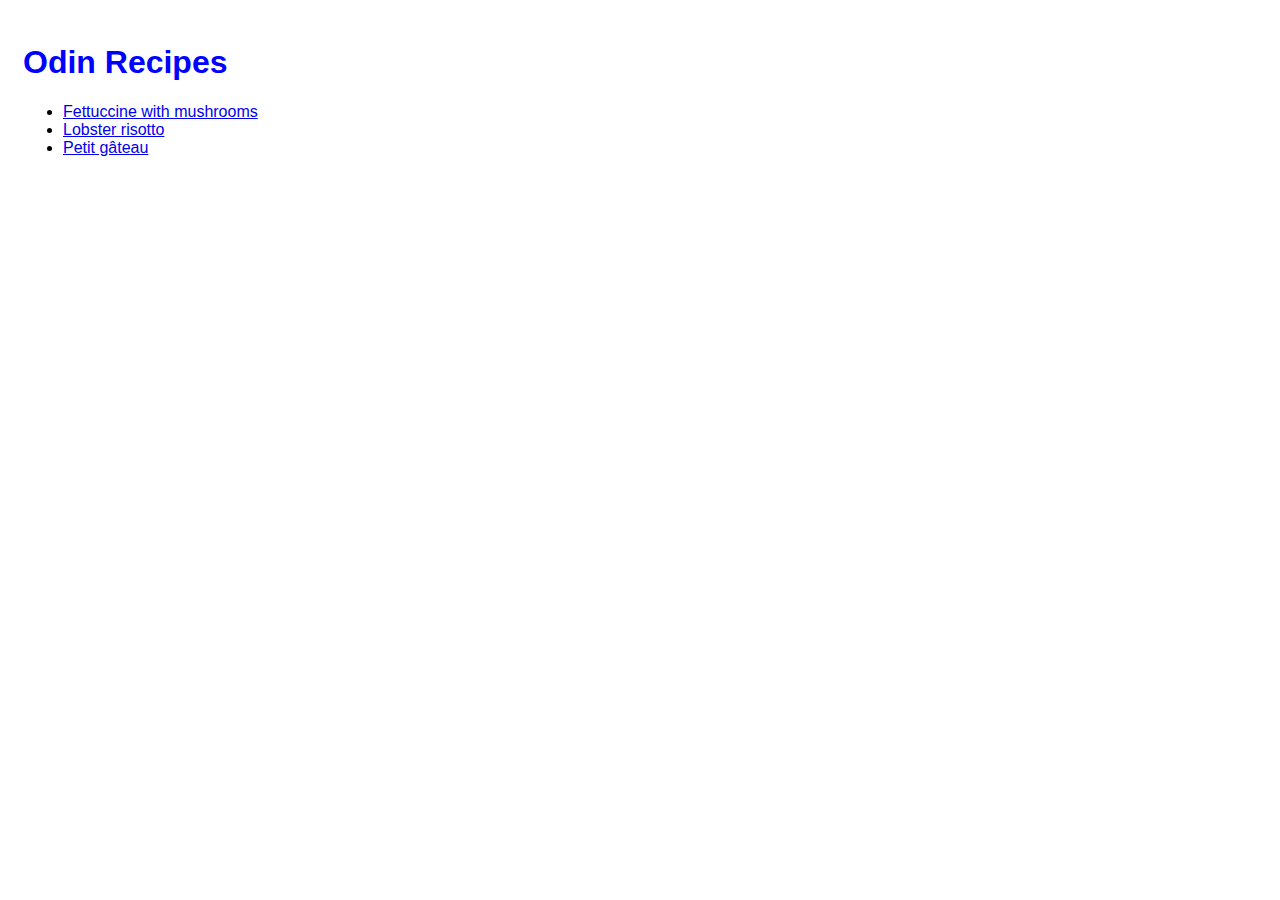
<file: index.html>
<!DOCTYPE html>
<html lang="en">
  <head>
    <meta charset="UTF-8" />
    <meta name="viewport" content="width=device-width, initial-scale=1.0" />
    <title>Odin Recipes</title>
    <link rel="stylesheet" href="styles.css" />
  </head>
  <body>
    <h1>Odin Recipes</h1>
    <ul>
      <li>
        <a href="recipes/Fettuccine-with-mushrooms.html"
          >Fettuccine with mushrooms</a
        >
      </li>
      <li><a href="recipes/lobster-risotto.html">Lobster risotto</a></li>
      <li><a href="recipes/petit-gateau.html">Petit gâteau</a></li>
    </ul>
  </body>
</html>
</file>
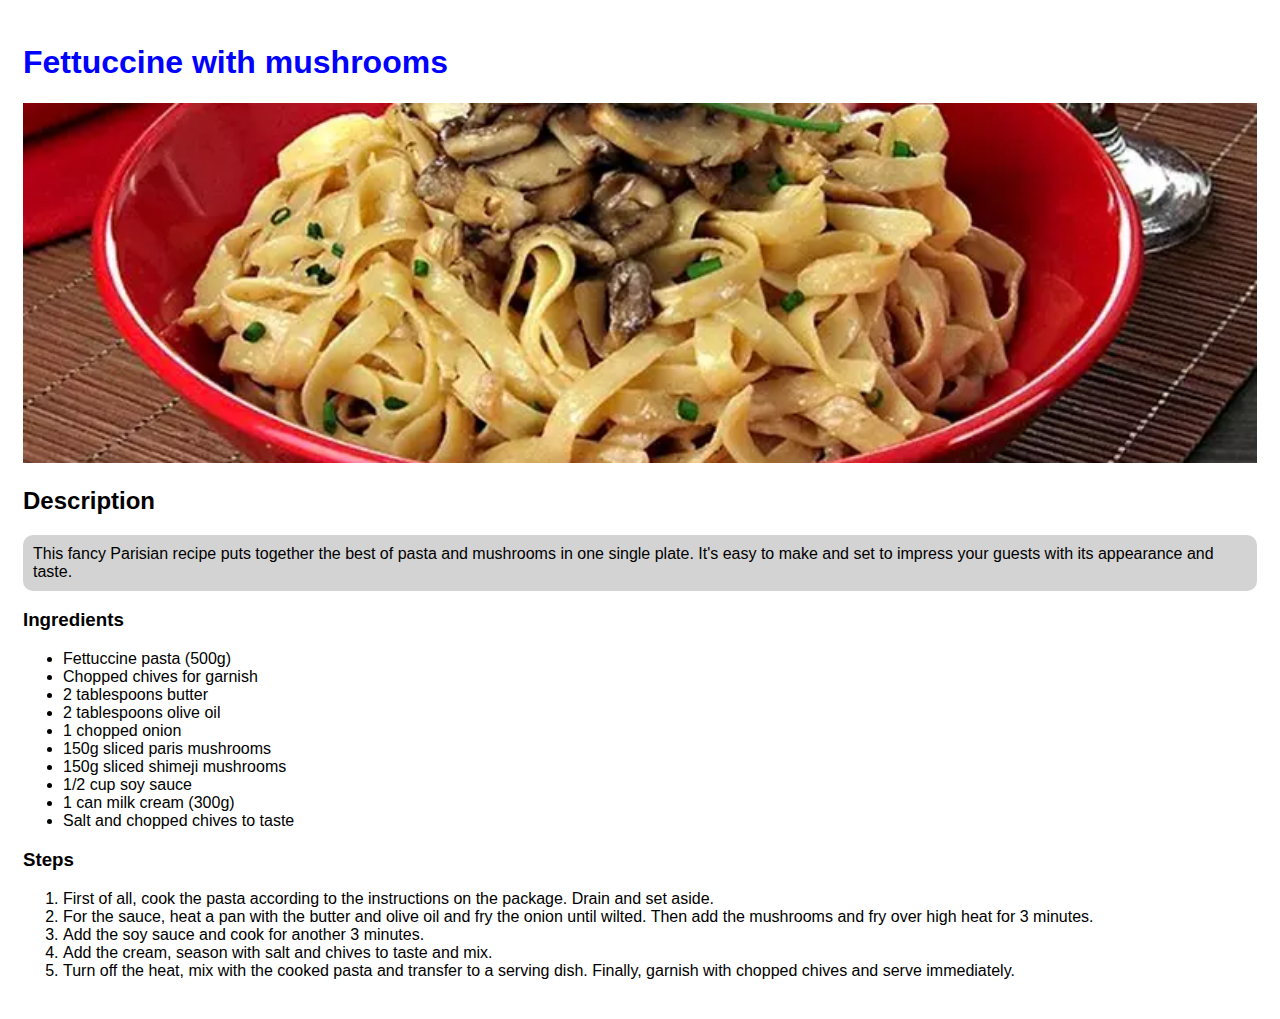
<file: recipes/fettuccine-with-mushrooms.html>
<!DOCTYPE html>
<html lang="en">
  <head>
    <meta charset="UTF-8" />
    <meta name="viewport" content="width=device-width, initial-scale=1.0" />
    <title>Fettuccine with mushrooms | Odin Recipes</title>
    <link rel="stylesheet" href="../styles.css" />
  </head>
  <body>
    <h1>Fettuccine with mushrooms</h1>
    <img
      src="../images/fettuccine-with-mushrooms.png"
      alt="Fettuccine with mushrooms"
    />
    <h2>Description</h2>
    <p>
      This fancy Parisian recipe puts together the best of pasta and mushrooms
      in one single plate. It's easy to make and set to impress your guests with
      its appearance and taste.
    </p>
    <h3>Ingredients</h3>
    <ul>
      <li>Fettuccine pasta (500g)</li>
      <li>Chopped chives for garnish</li>
      <li>2 tablespoons butter</li>
      <li>2 tablespoons olive oil</li>
      <li>1 chopped onion</li>
      <li>150g sliced paris mushrooms</li>
      <li>150g sliced ​​shimeji mushrooms</li>
      <li>1/2 cup soy sauce</li>
      <li>1 can milk cream (300g)</li>
      <li>Salt and chopped chives to taste</li>
    </ul>
    <h3>Steps</h3>
    <ol>
      <li>
        First of all, cook the pasta according to the instructions on the
        package. Drain and set aside.
      </li>
      <li>
        For the sauce, heat a pan with the butter and olive oil and fry the
        onion until wilted. Then add the mushrooms and fry over high heat for 3
        minutes.
      </li>
      <li>Add the soy sauce and cook for another 3 minutes.</li>
      <li>Add the cream, season with salt and chives to taste and mix.</li>
      <li>
        Turn off the heat, mix with the cooked pasta and transfer to a serving
        dish. Finally, garnish with chopped chives and serve immediately.
      </li>
    </ol>
  </body>
</html>
</file>
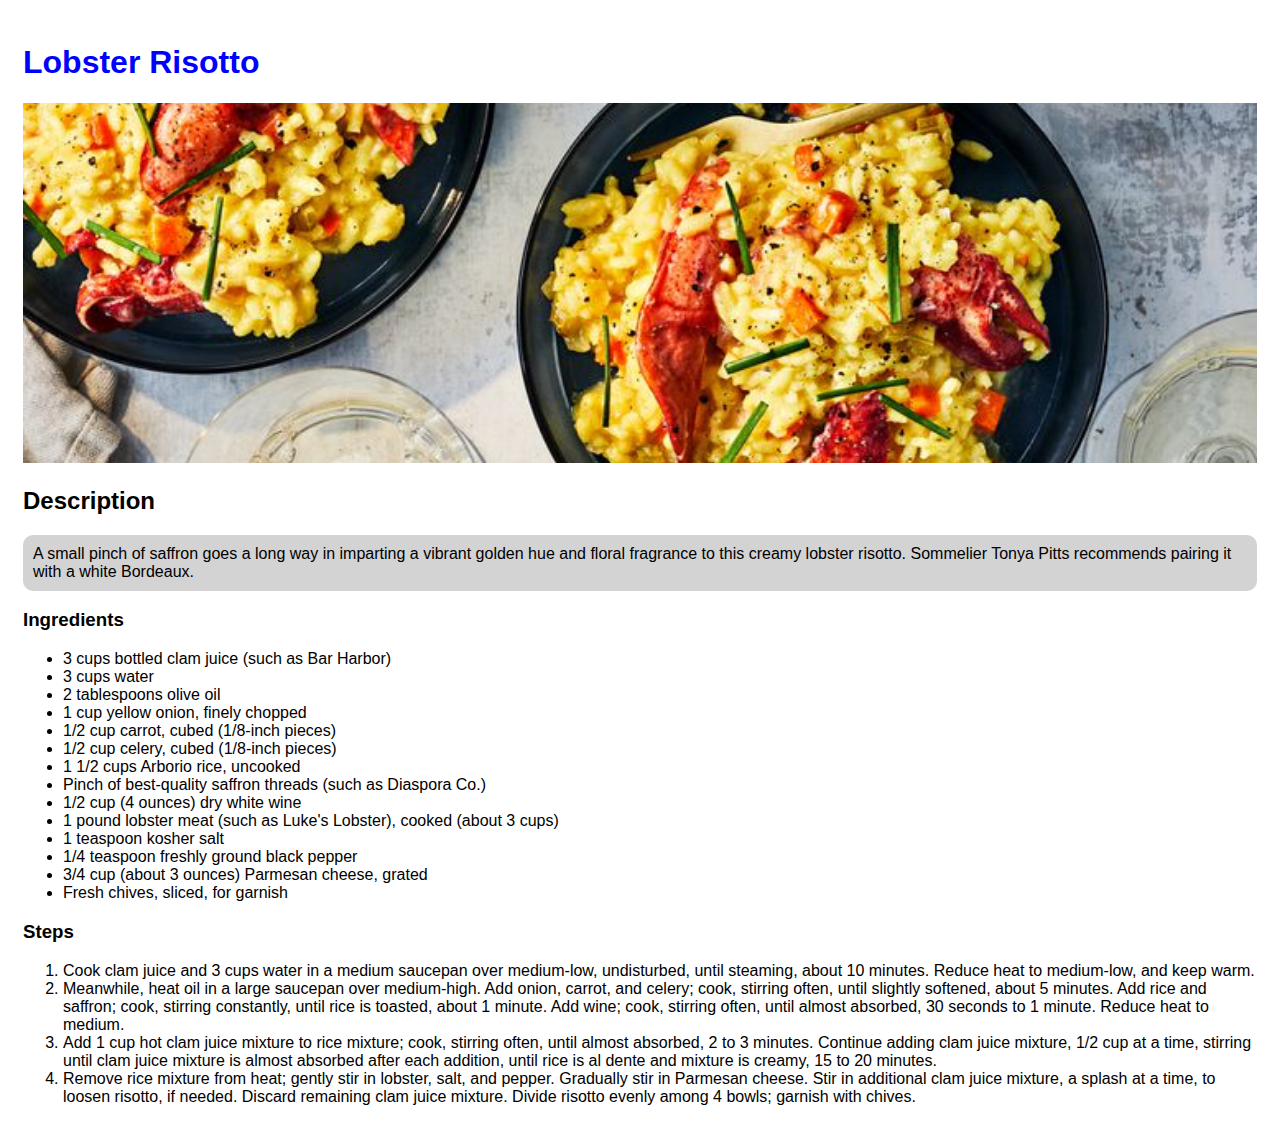
<file: recipes/lobster-risotto.html>
<!DOCTYPE html>
<html lang="en">
  <head>
    <meta charset="UTF-8" />
    <meta name="viewport" content="width=device-width, initial-scale=1.0" />
    <title>Lobster Risotto | Odin Recipes</title>
    <link rel="stylesheet" href="../styles.css" />
  </head>
  <body>
    <h1>Lobster Risotto</h1>
    <img src="../images/lobster-risotto.png" alt="Lobster risotto" />
    <h2>Description</h2>
    <p>
      A small pinch of saffron goes a long way in imparting a vibrant golden hue
      and floral fragrance to this creamy lobster risotto. Sommelier Tonya Pitts
      recommends pairing it with a white Bordeaux.
    </p>
    <h3>Ingredients</h3>
    <ul>
      <li>3 cups bottled clam juice (such as Bar Harbor)</li>
      <li>3 cups water</li>
      <li>2 tablespoons olive oil</li>
      <li>1 cup yellow onion, finely chopped</li>
      <li>1/2 cup carrot, cubed (1/8-inch pieces)</li>
      <li>1/2 cup celery, cubed (1/8-inch pieces)</li>
      <li>1 1/2 cups Arborio rice, uncooked</li>
      <li>Pinch of best-quality saffron threads (such as Diaspora Co.)</li>
      <li>1/2 cup (4 ounces) dry white wine</li>
      <li>
        1 pound lobster meat (such as Luke's Lobster), cooked (about 3 cups)
      </li>
      <li>1 teaspoon kosher salt</li>
      <li>1/4 teaspoon freshly ground black pepper</li>
      <li>3/4 cup (about 3 ounces) Parmesan cheese, grated</li>
      <li>Fresh chives, sliced, for garnish</li>
    </ul>
    <h3>Steps</h3>
    <ol>
      <li>
        Cook clam juice and 3 cups water in a medium saucepan over medium-low,
        undisturbed, until steaming, about 10 minutes. Reduce heat to
        medium-low, and keep warm.
      </li>
      <li>
        Meanwhile, heat oil in a large saucepan over medium-high. Add onion,
        carrot, and celery; cook, stirring often, until slightly softened, about
        5 minutes. Add rice and saffron; cook, stirring constantly, until rice
        is toasted, about 1 minute. Add wine; cook, stirring often, until almost
        absorbed, 30 seconds to 1 minute. Reduce heat to medium.
      </li>
      <li>
        Add 1 cup hot clam juice mixture to rice mixture; cook, stirring often,
        until almost absorbed, 2 to 3 minutes. Continue adding clam juice
        mixture, 1/2 cup at a time, stirring until clam juice mixture is almost
        absorbed after each addition, until rice is al dente and mixture is
        creamy, 15 to 20 minutes.
      </li>
      <li>
        Remove rice mixture from heat; gently stir in lobster, salt, and pepper.
        Gradually stir in Parmesan cheese. Stir in additional clam juice
        mixture, a splash at a time, to loosen risotto, if needed. Discard
        remaining clam juice mixture. Divide risotto evenly among 4 bowls;
        garnish with chives.
      </li>
    </ol>
  </body>
</html>
</file>
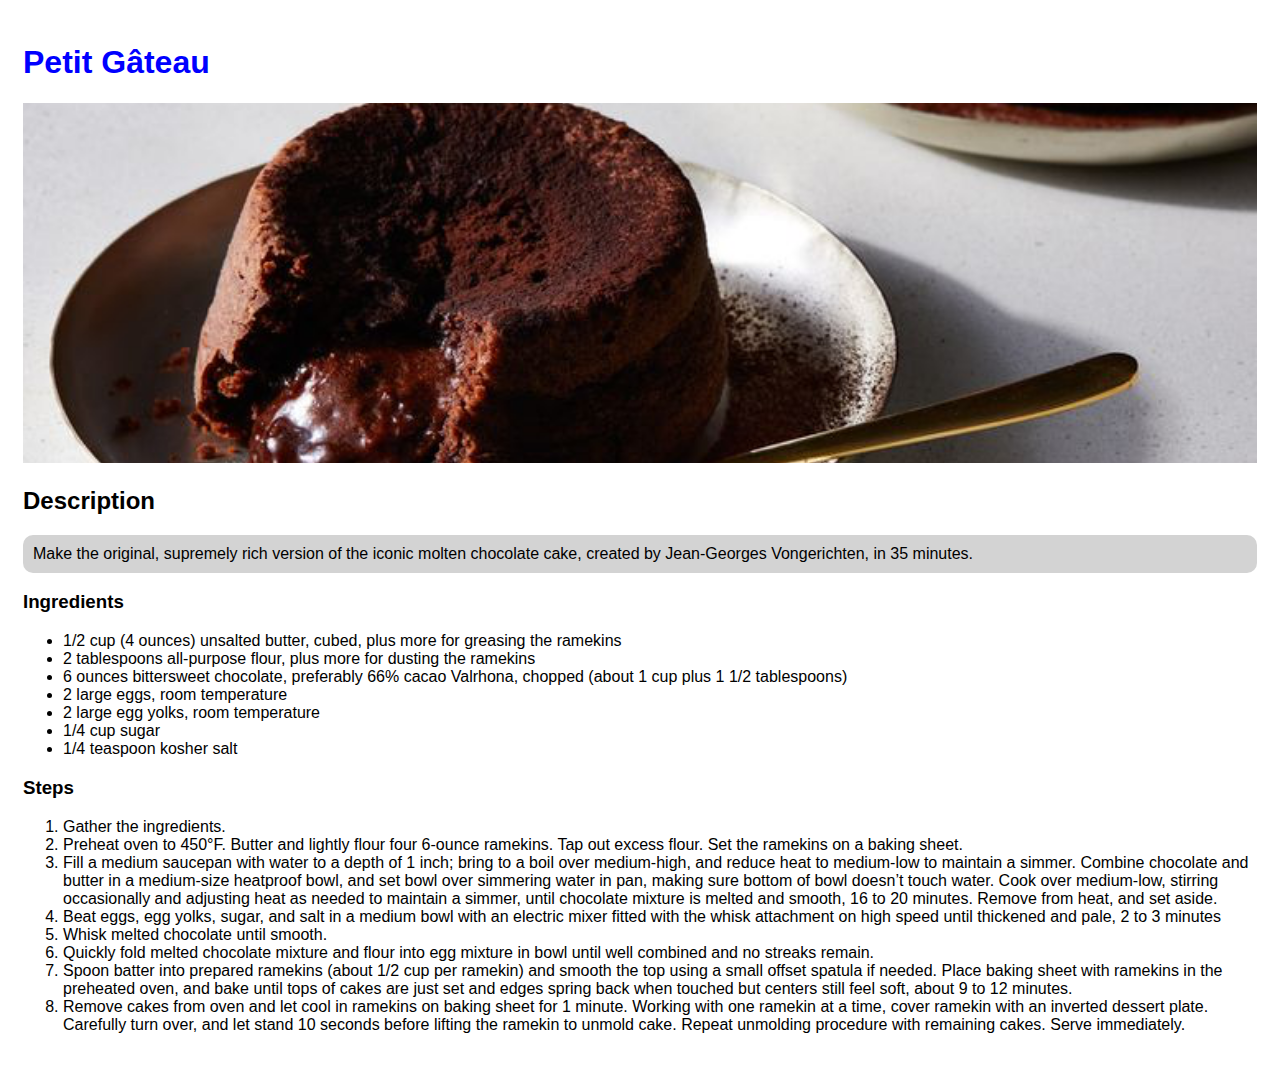
<file: recipes/petit-gateau.html>
<!DOCTYPE html>
<html lang="en">
  <head>
    <meta charset="UTF-8" />
    <meta name="viewport" content="width=device-width, initial-scale=1.0" />
    <title>Petit Gâteau</title>
    <link rel="stylesheet" href="../styles.css" />
  </head>
  <body>
    <h1>Petit Gâteau</h1>
    <img src="../images/petit-gateau.png" alt="Petit gâteau" />
    <h2>Description</h2>
    <p>
      Make the original, supremely rich version of the iconic molten chocolate
      cake, created by Jean-Georges Vongerichten, in 35 minutes.
    </p>
    <h3>Ingredients</h3>
    <ul>
      <li>
        1/2 cup (4 ounces) unsalted butter, cubed, plus more for greasing the
        ramekins
      </li>
      <li>
        2 tablespoons all-purpose flour, plus more for dusting the ramekins
      </li>
      <li>
        6 ounces bittersweet chocolate, preferably 66% cacao Valrhona, chopped
        (about 1 cup plus 1 1/2 tablespoons)
      </li>
      <li>2 large eggs, room temperature</li>
      <li>2 large egg yolks, room temperature</li>
      <li>1/4 cup sugar</li>
      <li>1/4 teaspoon kosher salt</li>
    </ul>
    <h3>Steps</h3>
    <ol>
      <li>Gather the ingredients.</li>
      <li>
        Preheat oven to 450°F. Butter and lightly flour four 6-ounce ramekins.
        Tap out excess flour. Set the ramekins on a baking sheet.
      </li>
      <li>
        Fill a medium saucepan with water to a depth of 1 inch; bring to a boil
        over medium-high, and reduce heat to medium-low to maintain a simmer.
        Combine chocolate and butter in a medium-size heatproof bowl, and set
        bowl over simmering water in pan, making sure bottom of bowl doesn’t
        touch water. Cook over medium-low, stirring occasionally and adjusting
        heat as needed to maintain a simmer, until chocolate mixture is melted
        and smooth, 16 to 20 minutes. Remove from heat, and set aside.
      </li>
      <li>
        Beat eggs, egg yolks, sugar, and salt in a medium bowl with an electric
        mixer fitted with the whisk attachment on high speed until thickened and
        pale, 2 to 3 minutes
      </li>
      <li>Whisk melted chocolate until smooth.</li>
      <li>
        Quickly fold melted chocolate mixture and flour into egg mixture in bowl
        until well combined and no streaks remain.
      </li>
      <li>
        Spoon batter into prepared ramekins (about 1/2 cup per ramekin) and
        smooth the top using a small offset spatula if needed. Place baking
        sheet with ramekins in the preheated oven, and bake until tops of cakes
        are just set and edges spring back when touched but centers still feel
        soft, about 9 to 12 minutes.
      </li>
      <li>
        Remove cakes from oven and let cool in ramekins on baking sheet for 1
        minute. Working with one ramekin at a time, cover ramekin with an
        inverted dessert plate. Carefully turn over, and let stand 10 seconds
        before lifting the ramekin to unmold cake. Repeat unmolding procedure
        with remaining cakes. Serve immediately.
      </li>
    </ol>
  </body>
</html>
</file>
<file: styles.css>
body {
  font-family: Arial, Helvetica, sans-serif;
  padding: 15px;
}

h1 {
  color: blue;
}

img {
  height: 40vh;
  width: 100%;
  object-fit: cover;
}

p {
  background-color: lightgray;
  padding: 10px;
  border-radius: 10px;
}
</file>
